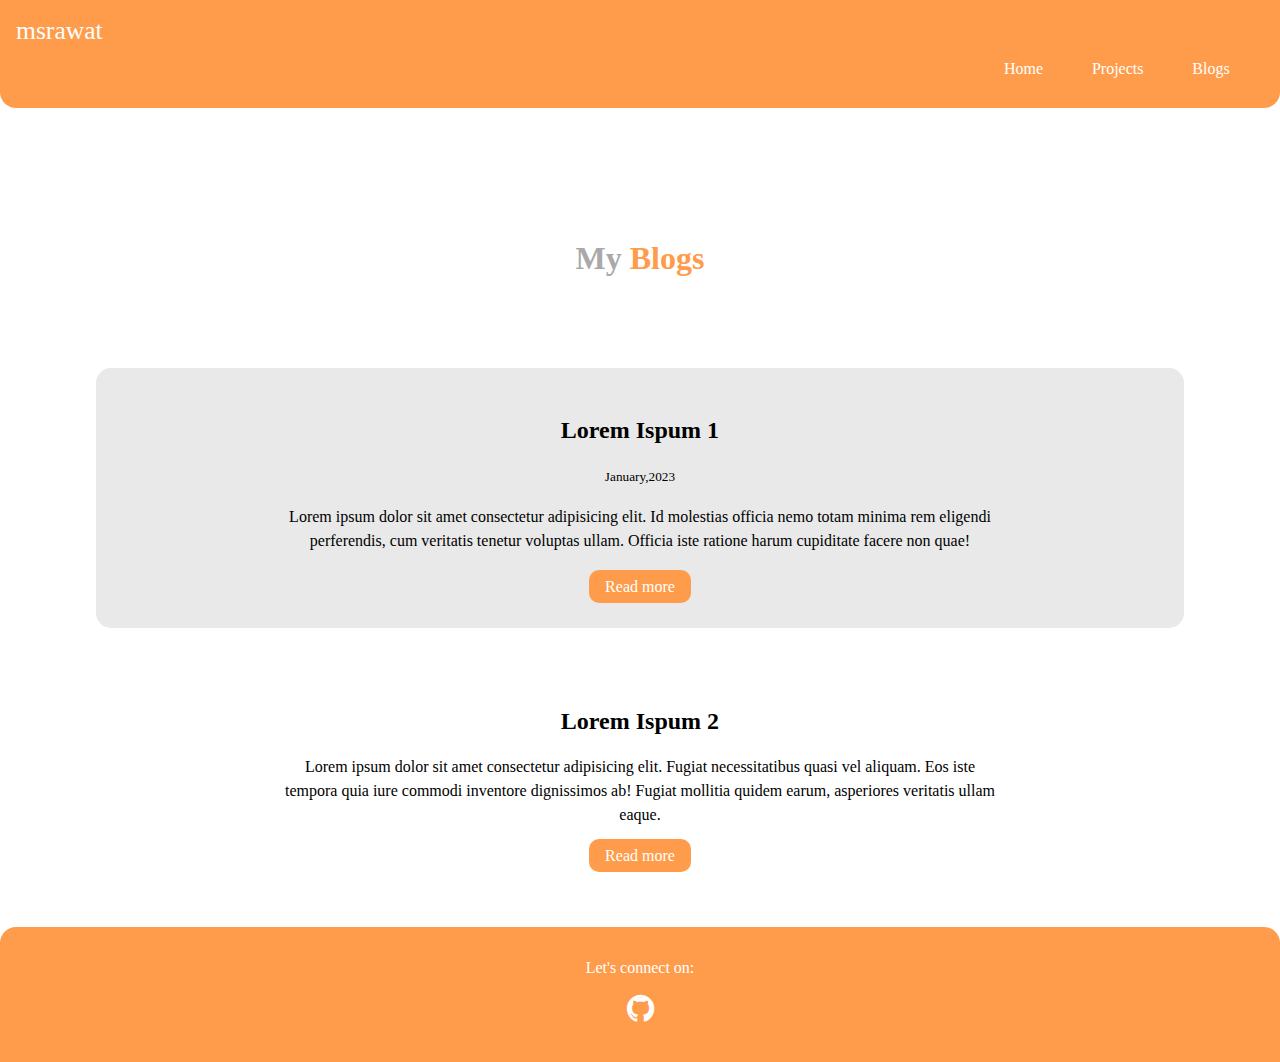
<file: Blogs.html>
<!DOCTYPE html>
<html lang="en">
<head>
    <meta charset="UTF-8">
    <meta http-equiv="X-UA-Compatible" content="IE=edge">
    <meta name="viewport" content="width=device-width, initial-scale=1.0">
    <title>Blogs</title>
    <link rel="stylesheet" href="./Style.css">
    <link rel="preconnect" href="https://fonts.googleapis.com">
    <link rel="preconnect" href="https://fonts.gstatic.com" crossorigin>
    <link href="https://fonts.googleapis.com/css2?family=Lato&display=swap" rel="stylesheet">
    <link rel="stylesheet" href="https://cdnjs.cloudflare.com/ajax/libs/font-awesome/4.7.0/css/font-awesome.min.css">
</head>
<body>
    
    <div class="nav-bar" >

        <div class="nav-designer-name" >msrawat</div>

        <ul class="nav-bar-unordered-list" >

            <li class="nav-bar-link" ><a href="./Home.html">Home</a></li>

            <li class="nav-bar-link"><a href="./Project.html">Projects</a></li>

            <li class="nav-bar-link"><a href="./Blogs.html">Blogs</a></li>

        </ul>
    </div>


    <h1 class="my-project-heading" >My <span class="the-coder-color" >Blogs</span></h1>

    <section class="section section-two" >

        <div class="off-white-section" >

            <h2 class="off-white-section-heading" >Lorem Ispum 1</h2>

            <h5 class="date" >January,2023</h5>
            
            <p class="section-text" >Lorem ipsum dolor sit amet consectetur adipisicing elit. Id molestias officia nemo totam minima rem eligendi perferendis, cum veritatis tenetur voluptas ullam. Officia iste ratione harum cupiditate facere non quae!</p>


            <div class="links-container" >
            
                <a href="#" class="primary-link" >Read more</a>

            </div>


        </div>

    </section>

    <section class="section" >

        <div class="white-section" >

            <h2 class="white-section-heading" >Lorem Ispum 2</h2>

            <p class="section-text">Lorem ipsum dolor sit amet consectetur adipisicing elit. Fugiat necessitatibus quasi vel aliquam. Eos iste tempora quia iure commodi inventore dignissimos ab! Fugiat mollitia quidem earum, asperiores veritatis ullam eaque.</p>

            
            <div class="primary-link-container" >

                <a href="#" class="primary-link" >Read more</a>

            </div>


        </div>

    </section>

    <footer class="footer" >

        <div class="small-heading-inside-footer" >Let's connect on:</div>
    
        <ul class="footer-unordered-list" >

            <li class="footer-link" ><a href="https://github.com/rawatmrityunjay?tab=repositories"><i class="fa fa-github fa-2x  " aria-hidden="true"></i></a></li>

        </ul>

    </footer>



</body>
</html>
</file>
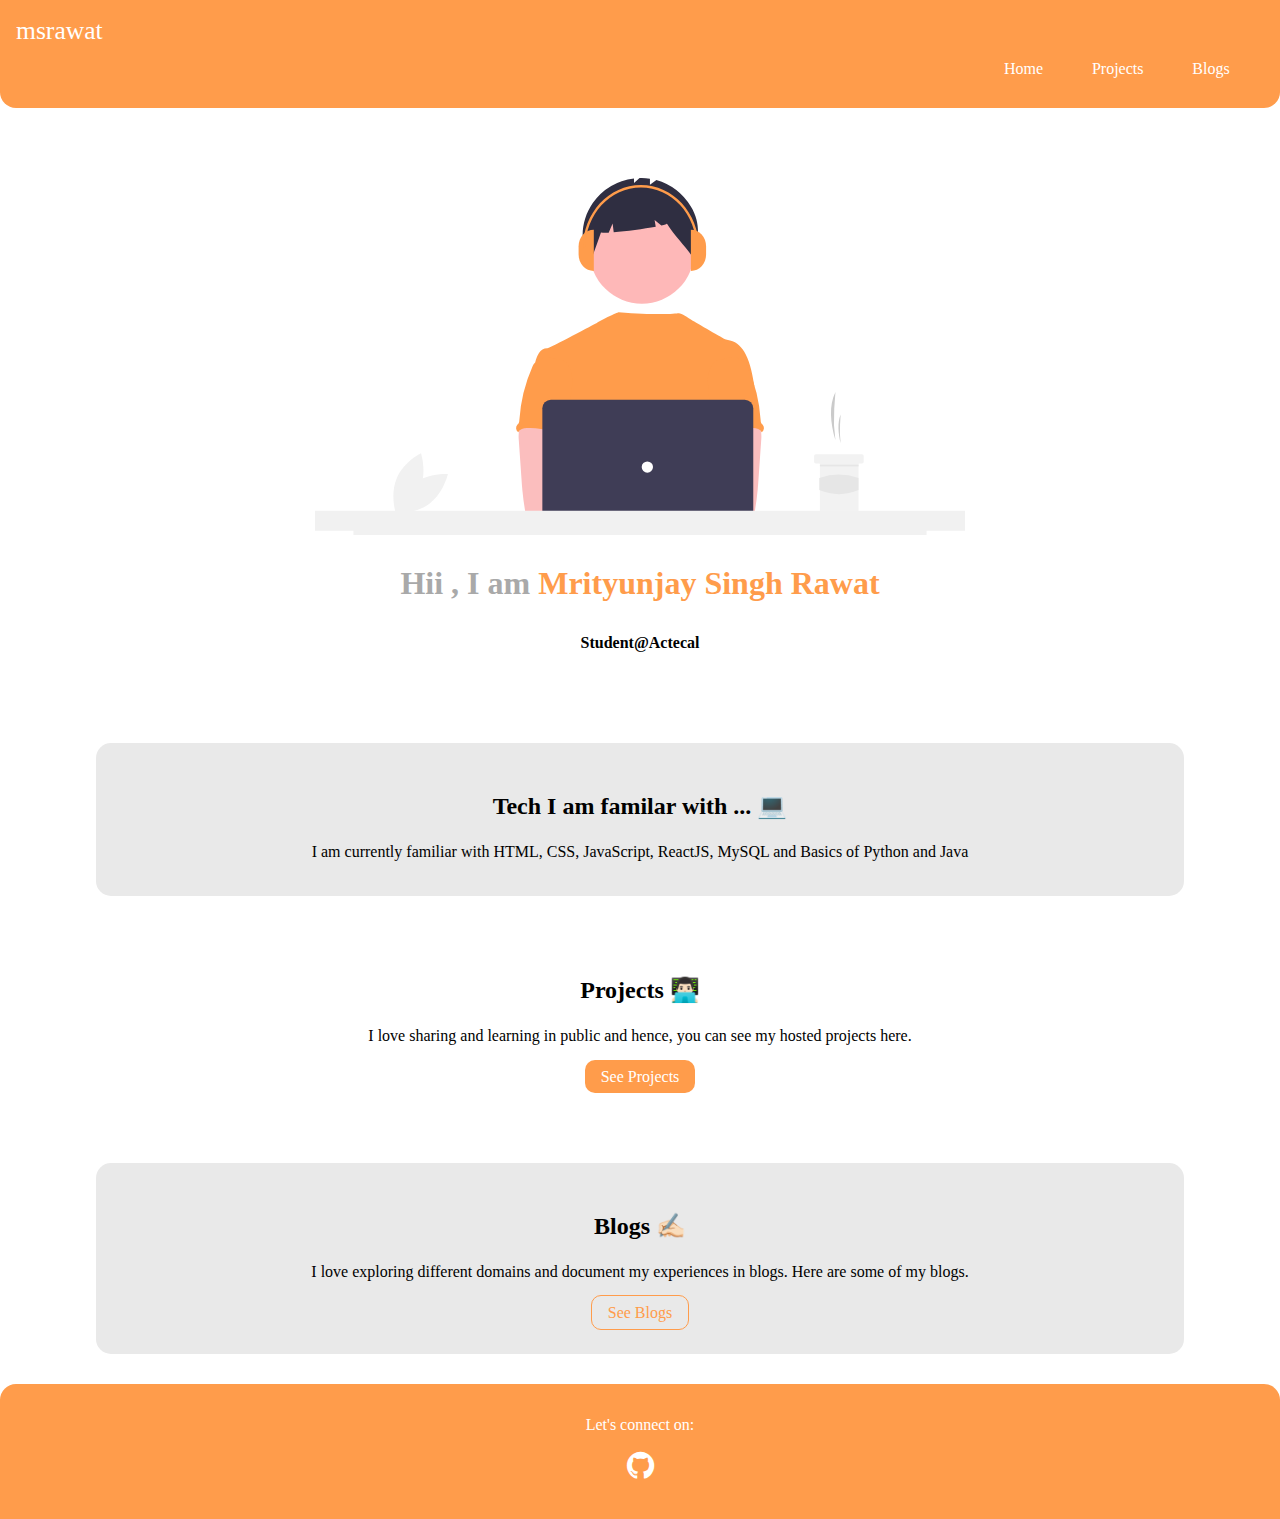
<file: Home.html>
<!DOCTYPE html>
<html lang="en">
<head>
    <meta charset="UTF-8">
    <meta http-equiv="X-UA-Compatible" content="IE=edge">
    <meta name="viewport" content="width=device-width, initial-scale=1.0">
    <title>Home</title>
    <link rel="stylesheet" href="./Style.css">
    <link rel="preconnect" href="https://fonts.googleapis.com">
    <link rel="preconnect" href="https://fonts.gstatic.com" crossorigin>
    <link href="https://fonts.googleapis.com/css2?family=Lato&display=swap" rel="stylesheet">
    <link rel="stylesheet" href="https://cdnjs.cloudflare.com/ajax/libs/font-awesome/4.7.0/css/font-awesome.min.css">



</head>
<body>
    

    <div class="nav-bar" >

        <div class="nav-designer-name" >msrawat</div>

        <ul class="nav-bar-unordered-list" >

            <li class="nav-bar-link" ><a href="./Home.html">Home</a></li>

            <li class="nav-bar-link"><a href="./Project.html">Projects</a></li>

            <li class="nav-bar-link"><a href="./Blogs.html">Blogs</a></li>

        </ul>


    </div>

    <div class="header" >

        <svg xmlns="http://www.w3.org/2000/svg" class="svg-image" data-name="Layer 1" width="878.63037" height="483" viewBox="0 0 878.63037 483" xmlns:xlink="http://www.w3.org/1999/xlink"><path d="M294.7164,621.20348c-19.51084,14.54436-25.04043,40.13465-25.04043,40.13465s26.10369,2.00928,45.61453-12.53511,25.04043-40.13465,25.04043-40.13465S314.22725,606.65916,294.7164,621.20348Z" transform="translate(-160.68481 -208.5)" fill="#f1f1f1"/><path d="M302.84375,628.03207c-9.37708,22.45621-32.86178,34.02822-32.86178,34.02822s-8.28141-24.83665,1.09568-47.29286,32.86172-34.02822,32.86172-34.02822S312.22084,605.57587,302.84375,628.03207Z" transform="translate(-160.68481 -208.5)" fill="#f1f1f1"/><path d="M864.18723,563.11405h0a194.65688,194.65688,0,0,1-1.63336-42.19544l1.63336-23.307h0c-9.00016,17.90831-6.96615,41.47881,0,65.50242Z" transform="translate(-160.68481 -208.5)" fill="#cacaca"/><path d="M871.20535,567.013h0a143.0906,143.0906,0,0,1-.78588-25.11633l.78588-13.87323h0C866.87509,538.68318,867.85373,552.71319,871.20535,567.013Z" transform="translate(-160.68481 -208.5)" fill="#cacaca"/><path d="M902.40062,584.17028v7.79791a2.3515,2.3515,0,0,1-2.33937,2.33937h-3.899a.777.777,0,0,0-.77979.77979v63.94288a2.35149,2.35149,0,0,1-2.33937,2.33937H845.47587a2.34116,2.34116,0,0,1-2.33938-2.33937V595.08735a.78216.78216,0,0,0-.77979-.77979H837.678a2.34117,2.34117,0,0,1-2.33937-2.33937v-7.79791a2.33615,2.33615,0,0,1,2.33937-2.33938h62.3833A2.3464,2.3464,0,0,1,902.40062,584.17028Z" transform="translate(-160.68481 -208.5)" fill="#f2f2f2"/><rect x="682.52174" y="387.4451" width="52.24601" height="2.33937" fill="#e6e6e6"/><path d="M895.3825,630.36884c-17.48271,7.23486-35.15611,7.31459-53.0258,0v-16.481a83.27378,83.27378,0,0,1,53.0258,0Z" transform="translate(-160.68481 -208.5)" fill="#e6e6e6"/><circle id="fff0188c-9915-4c0d-8339-9317a77083e8" data-name="Ellipse 276" cx="441.8526" cy="99.21067" r="70.6659" fill="#feb8b8"/><path id="ac220ed6-7c3f-4d1e-8d82-3295770c496a-743" data-name="Path 1461" d="M668.54008,246.746a81.61376,81.61376,0,0,0-46.43-35.49166l-8.6754,6.33079v-8.22035a75.12281,75.12281,0,0,0-14.03207-.81741l-7.48468,6.7722V209.11a80.83444,80.83444,0,0,0-55.76328,33.16889c-16.25407,23.43225-18.99783,56.03165-3.01076,79.65191,4.38811-13.48715,9.71486-26.14193,14.1043-39.62775a39.91571,39.91571,0,0,0,10.39873.05039l5.339-12.45857,1.49177,11.93136c16.54971-1.44138,41.0963-4.60742,56.785-7.50784l-1.52581-9.15355,9.12769,7.606c4.80635-1.10624,7.66041-2.11028,7.42476-2.87726,11.66844,18.81119,25.94847,30.82566,37.61558,49.63682C678.33663,293.0056,683.43725,270.95065,668.54008,246.746Z" transform="translate(-160.68481 -208.5)" fill="#2f2e41"/><path d="M754.51974,489.43043c-2.43-14.61929-4.93649-29.51921-11.73089-42.68893-4.46552-8.62629-11.55394-16.84664-21.1096-18.55231a20.4215,20.4215,0,0,1-5.49659-1.27245c-2.79985-1.34871-40.42516-22.82733-46.40535-26.56828-5.13471-3.21152-13.24023-9.158-17.32725-9.158-4.11163-.09038-19.87765,3.579-81.41374-1.23129,0,0-16.90485,6.66319-29.98543,14.74285-.19823-.13063-63.869,34.06031-66.261,33.97034-4.53005-.19075-8.74079,2.70971-11.33775,6.36219-2.5963,3.65239-3.81429,8.174-5.08948,12.54576,13.90677,30.97,26.6308,61.97961,40.5389,92.94963a7.93068,7.93068,0,0,1,1.00579,3.81454,9.30964,9.30964,0,0,1-1.7302,3.81453c-6.82034,10.95592-6.60348,24.736-5.85845,37.61284.74569,12.87686,1.66766,26.47839-4.087,38.02019-1.56523,3.16878-3.60075,6.06924-5.08948,9.238-3.48634,7.17681-4.74624,30.13086-2.71,37.84166l255.12065,7.30869C730.06748,673.1021,754.51974,489.43043,754.51974,489.43043Z" transform="translate(-160.68481 -208.5)" fill="#ff9c4b"/><path id="bb46eb08-8e3e-4ac5-913b-26d221d967b9-744" data-name="Path 1421" d="M436.31023,551.90313a45.04293,45.04293,0,0,0-.15258,11.10851l3.65653,52.51275c.34331,4.94938.68117,9.88653,1.14573,14.82359.87734,9.58136,2.18792,19.08639,3.81455,28.57778a5.08966,5.08966,0,0,0,5.21639,4.94937c16.096,3.40585,32.72612,3.26965,49.15321,2.34185,25.067-1.39909,89.1978-4.0461,93.11589-9.13583s1.63483-13.32231-3.474-17.43793-89.73865-14.14932-89.73865-14.14932c.82693-6.55285,3.32139-12.72429,5.68777-18.946,4.25049-11.03491,8.22035-22.43228,8.29664-34.2533s-4.37719-24.24962-14.0607-31.02182c-7.9656-5.5597-18.22129-6.591-27.928-6.3621-7.06238.203-19.26485-1.48907-25.71553,1.27245C440.22288,538.431,437.26387,546.90479,436.31023,551.90313Z" transform="translate(-160.68481 -208.5)" fill="#fbbebe"/><path id="efe93a1e-ccdd-49fd-af5f-e26394aa0937-745" data-name="Path 1430" d="M457.62676,458.523a13.16962,13.16962,0,0,0-2.82413,4.51753A213.58786,213.58786,0,0,0,436.862,536.35613a7.32926,7.32926,0,0,1-.82693,3.55028,15.53466,15.53466,0,0,1-1.87049,2.023,7.02422,7.02422,0,0,0,.84,9.89817q.17346.1463.35609.28121c2.09937-3.95082,7.125-5.24231,11.59215-5.58556,21.38872-1.692,42.28155,8.25852,63.73432,7.50784-1.51355-5.23-3.69057-10.25571-4.92486-15.54841-5.4589-23.50169,8.15632-49.08916-.19073-71.72579-1.6675-4.52979-4.45348-8.98325-8.84294-10.96818a23.55527,23.55527,0,0,0-5.66189-1.49858c-5.42075-.97952-16.21183-5.166-21.45275-3.48622-1.93452.624-2.69742,2.44268-4.3009,3.54209C462.87722,455.90186,459.64576,456.474,457.62676,458.523Z" transform="translate(-160.68481 -208.5)" fill="#ff9c4b"/><path id="a38c3c09-000b-42b7-8619-0229d8aff5e9-746" data-name="Path 1421" d="M754.67242,536.1831c-6.45068-2.76152-18.65315-1.06948-25.71553-1.27245-9.70666-.22892-19.96235.8024-27.928,6.3621-9.68351,6.7722-14.137,19.2008-14.0607,31.02182s4.04615,23.21839,8.29664,34.2533c2.36638,6.22174,4.86084,12.39318,5.68777,18.946,0,0-84.62988,10.0337-89.73865,14.14932s-7.39205,12.34819-3.474,17.43793,126.17305,10.19983,142.2691,6.794a5.08966,5.08966,0,0,0,5.21639-4.94937c1.62663-9.49139,2.93721-18.99642,3.81455-28.57778.46456-4.93706.80242-9.87421,1.14573-14.82359l3.65653-52.51275a45.04293,45.04293,0,0,0-.15258-11.10851C762.73613,546.90479,759.77712,538.431,754.67242,536.1831Z" transform="translate(-160.68481 -208.5)" fill="#fbbebe"/><path id="bd3879bf-5d05-49be-b690-c4d97e29a2ab-747" data-name="Path 1430" d="M734.68691,454.346c-1.60348-1.09941-2.36638-2.91813-4.3009-3.54209-5.24092-1.67976-16.032,2.5067-21.45275,3.48622a23.55527,23.55527,0,0,0-5.66189,1.49858c-4.38946,1.98493-7.17544,6.43839-8.84294,10.96818-8.34705,22.63663,5.26817,48.2241-.19073,71.72579-1.23429,5.2927-3.41131,10.3184-4.92486,15.54841,21.45277.75068,42.3456-9.19987,63.73432-7.50784,4.46712.34325,9.49278,1.63474,11.59215,5.58556q.18253-.13482.35609-.28121a7.02422,7.02422,0,0,0,.84005-9.89817,15.53466,15.53466,0,0,1-1.87049-2.023,7.32926,7.32926,0,0,1-.82693-3.55028,213.58786,213.58786,0,0,0-17.94066-73.31562,13.16962,13.16962,0,0,0-2.82413-4.51753C740.35424,456.474,737.12278,455.90186,734.68691,454.346Z" transform="translate(-160.68481 -208.5)" fill="#ff9c4b"/><circle cx="420.92361" cy="438.81028" r="19.07275" fill="#fbbebe"/><circle cx="463.15612" cy="438.81028" r="19.07275" fill="#fbbebe"/><path d="M741.57233,690.28819H479.54154a11.55237,11.55237,0,0,1-11.53931-11.53864V519.78292a11.55237,11.55237,0,0,1,11.53931-11.53864H741.57233a11.55237,11.55237,0,0,1,11.5393,11.53864V678.74955A11.55237,11.55237,0,0,1,741.57233,690.28819Z" transform="translate(-160.68481 -208.5)" fill="#3f3d56"/><circle id="bf1cdf42-3b4f-4239-91c9-f6802a29e918" data-name="Ellipse 263" cx="449.2365" cy="390.76627" r="7.63455" fill="#fff"/><polygon points="878.63 449.724 0 449.724 0 476.724 51.97 476.724 51.97 483 826.68 483 826.68 476.724 878.63 476.724 878.63 449.724" fill="#f1f1f1"/><path d="M537.55552,334.04923h0c-11.3546,0-20.55934-9.95244-20.55934-22.22945h0V300.705c0-12.277,9.20473-22.22945,20.55933-22.22945h0v55.57369Z" transform="translate(-160.68481 -208.5)" fill="#ff9c4b"/><path d="M668.77923,278.47558h0c11.35461,0,20.55935,9.95245,20.55935,22.22943v11.11477c0,12.277-9.20472,22.22945-20.55935,22.22945h0V278.47558Z" transform="translate(-160.68481 -208.5)" fill="#ff9c4b"/><path d="M679.55259,302.45164h-3.262c0-44.73-33.65638-81.12069-75.026-81.12069-41.36939,0-75.02605,36.3907-75.02605,81.12069h-3.262c0-46.6749,35.11988-84.64766,78.288-84.64766C644.433,217.804,679.55259,255.77677,679.55259,302.45164Z" transform="translate(-160.68481 -208.5)" fill="#ff9c4b"/></svg>

        <h1 class="coder-name" >Hii , I am  <span class="the-coder-color" >Mrityunjay Singh Rawat</span></h1>

    </div>

    <h4 class="about-community" >Student@Actecal</h4>

    <section class="section section-two" >

        <div class="off-white-section" >

            <h2 class="off-white-section-heading" >Tech I am familar with ... 💻</h2>
            
            <p class="section-text" >I am currently familiar with HTML, CSS, JavaScript, ReactJS, MySQL and Basics of Python and Java</p>

        </div>

    </section>

    <section class="section" >

        <div class="white-section" >

            <h2 class="white-section-heading" >Projects 👨🏻‍💻</h2>
            
            <p class="section-text">I love sharing and learning in public and hence, you can see my hosted projects here.</p>

            
            <div class="primary-link-container" >

                <a href="./Project.html" class="primary-link" >See Projects</a>

            </div>


        </div>

    </section>

    <section class="section section-three" >

        <div class="off-white-section" >

            <h2 class="off-white-section-heading" >Blogs ✍🏻</h2>
            
            <p class="section-text" >I love exploring different domains and document my experiences in blogs. Here are some of my blogs.</p>


            <div class="secondary-link-container" >

                <a href="./Blogs.html" class="secondary-link" >See Blogs</a>

            </div>


        </div>

    </section>

    
    <footer class="footer" >

        <div class="small-heading-inside-footer" >Let's connect on:</div>
    
        <ul class="footer-unordered-list" >

            <li class="footer-link" ><a href="https://github.com/rawatmrityunjay?tab=repositories"><i class="fa fa-github fa-2x  " aria-hidden="true"></i></a></li>

        </ul>

    </footer>

</body>
</html>
</file>
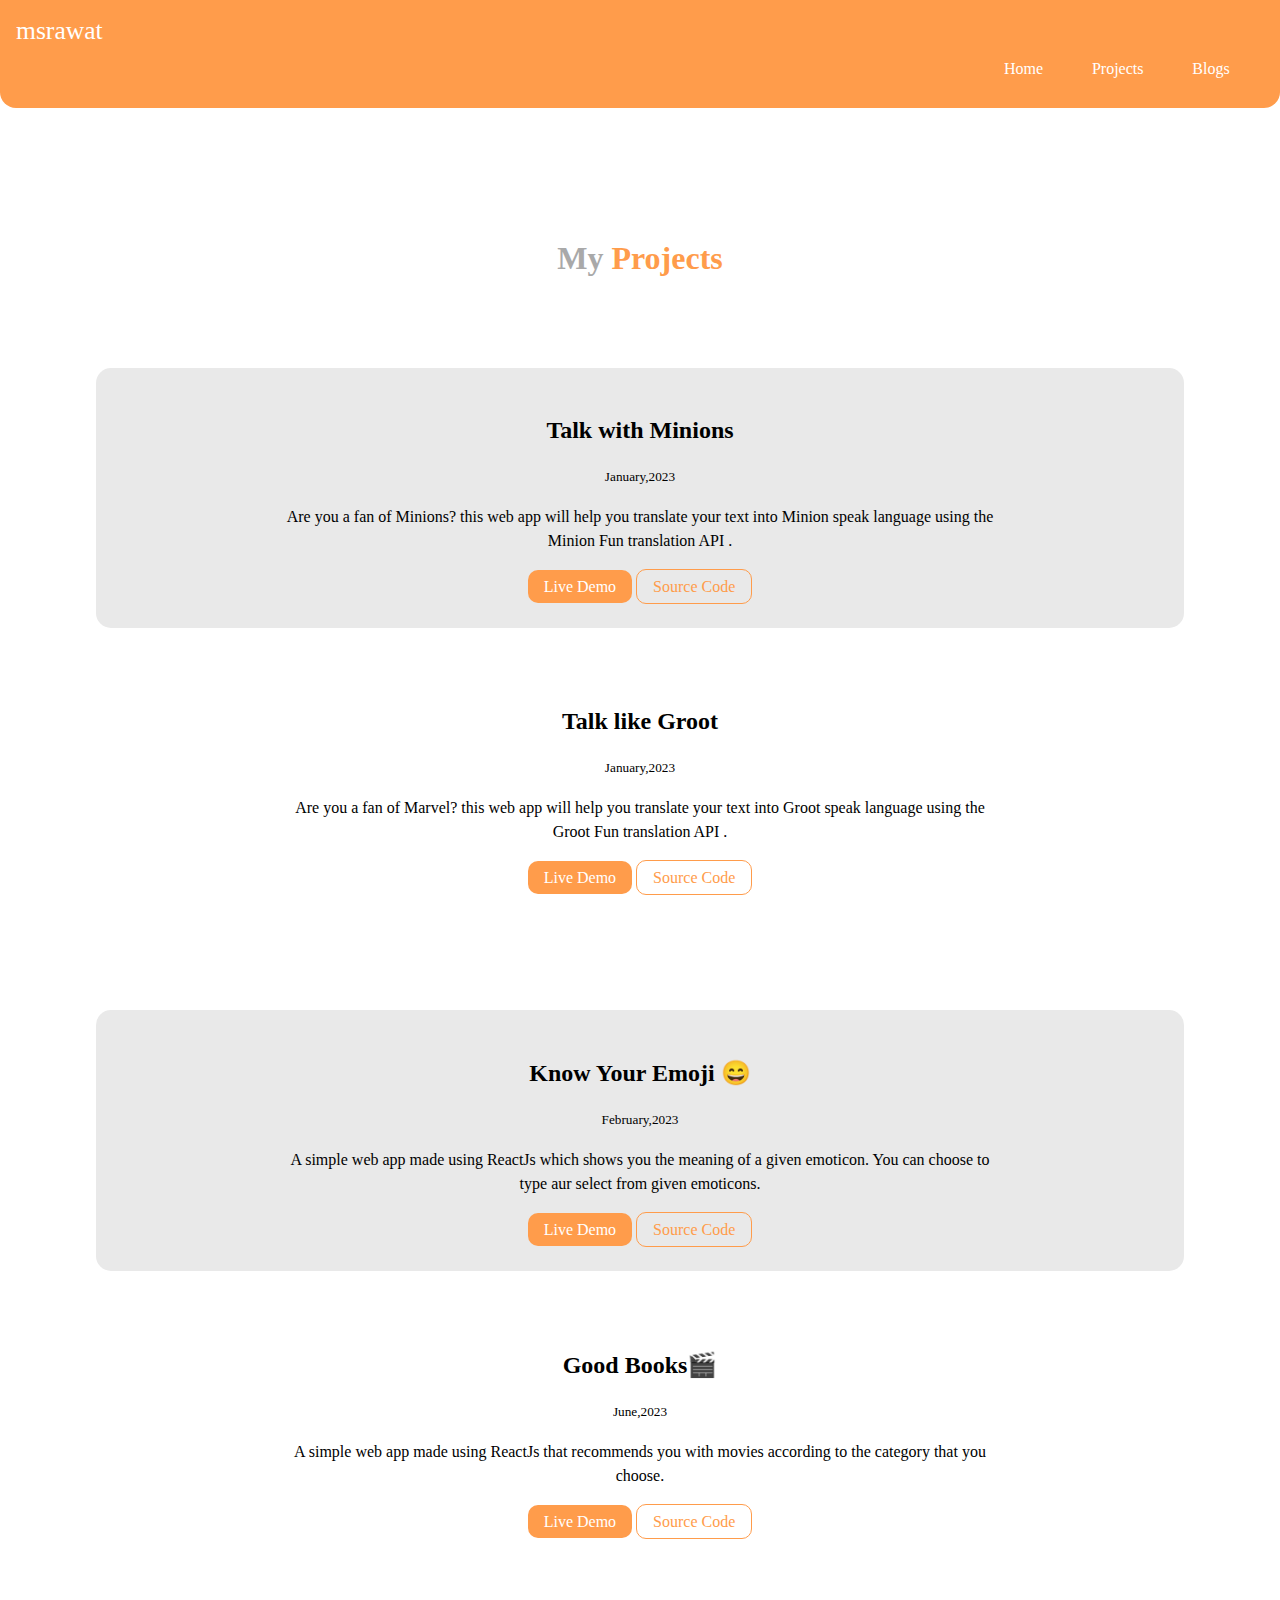
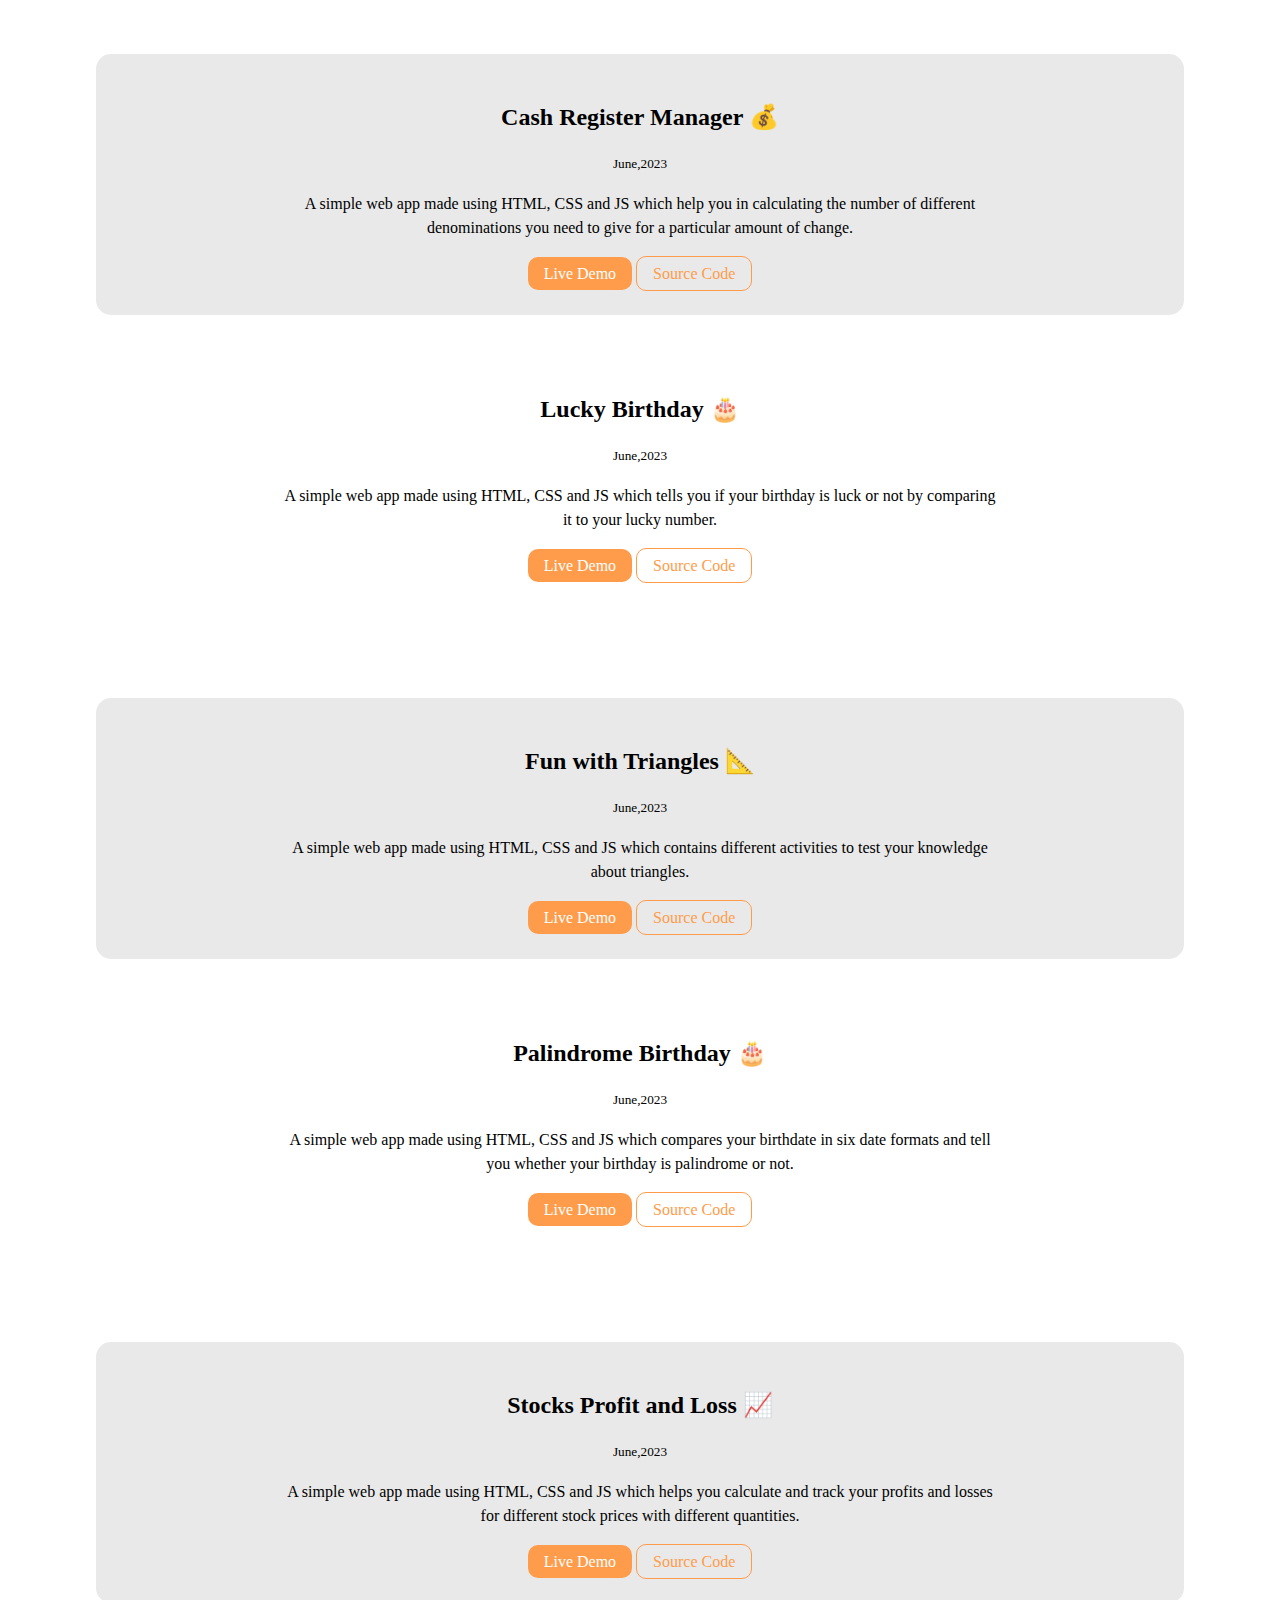
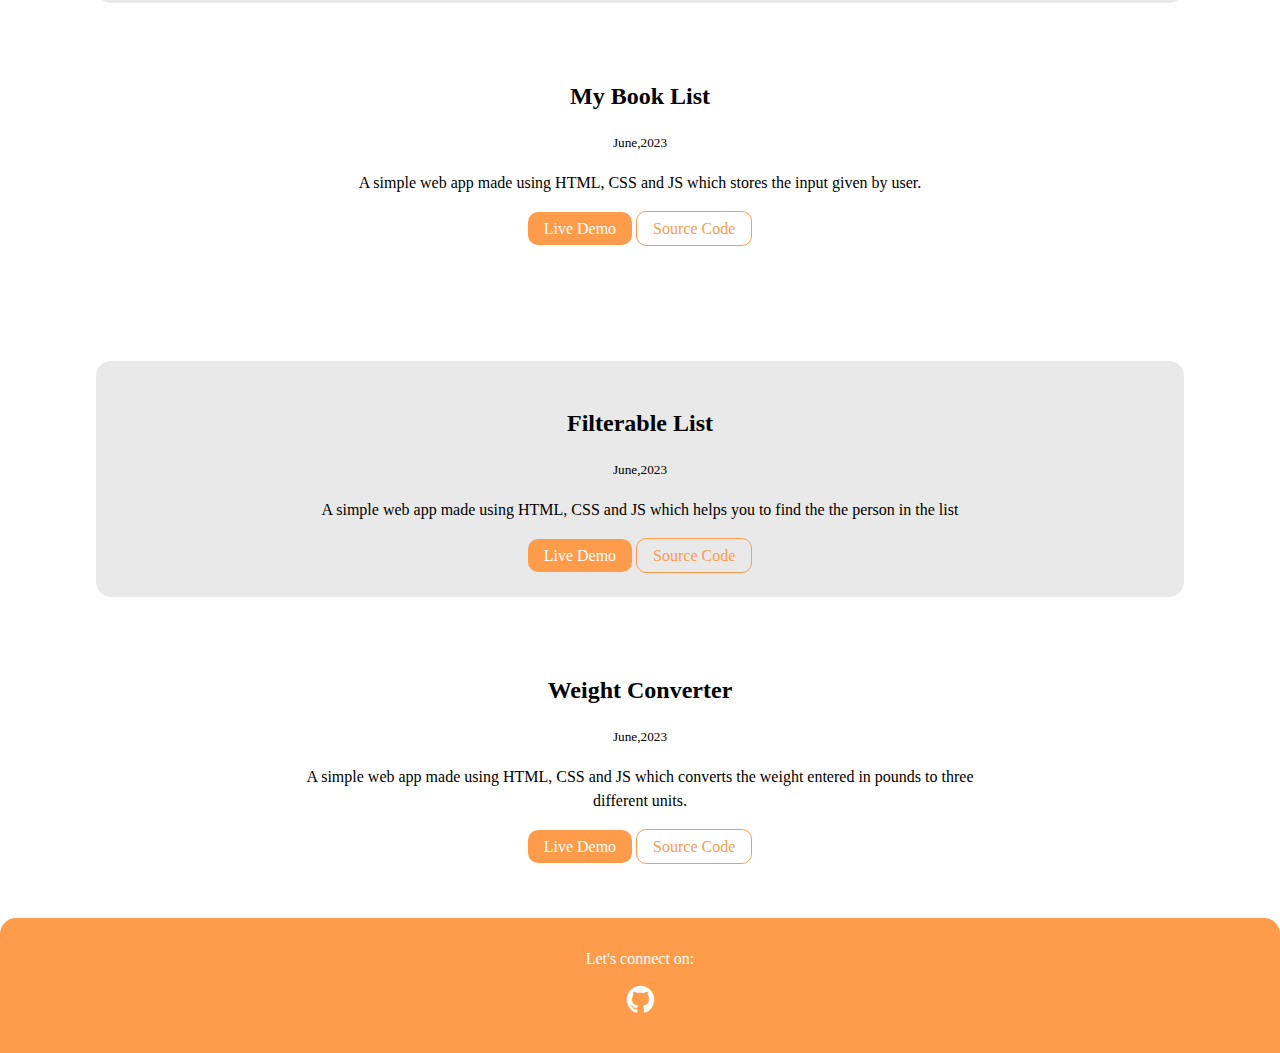
<file: Project.html>
<!DOCTYPE html>
<html lang="en">
<head>
    <meta charset="UTF-8">
    <meta http-equiv="X-UA-Compatible" content="IE=edge">
    <meta name="viewport" content="width=device-width, initial-scale=1.0">
    <title>Projects</title>
    <link rel="stylesheet" href="./Style.css">
    <link rel="preconnect" href="https://fonts.googleapis.com">
    <link rel="preconnect" href="https://fonts.gstatic.com" crossorigin>
    <link href="https://fonts.googleapis.com/css2?family=Lato&display=swap" rel="stylesheet">
    <link rel="stylesheet" href="https://cdnjs.cloudflare.com/ajax/libs/font-awesome/4.7.0/css/font-awesome.min.css">
</head>
<body>
    
    <div class="nav-bar" >

        <div class="nav-designer-name" >msrawat</div>

        <ul class="nav-bar-unordered-list" >

            <li class="nav-bar-link" ><a href="./Home.html">Home</a></li>

            <li class="nav-bar-link"><a href="./Project.html">Projects</a></li>

            <li class="nav-bar-link"><a href="./Blogs.html">Blogs</a></li>

        </ul>


    </div>

    <h1 class="my-project-heading" >My <span class="the-coder-color" >Projects</span></h1>

    <section class="section section-two" >

        <div class="off-white-section" >

            <h2 class="off-white-section-heading" >Talk with Minions</h2>

            <h5 class="date" >January,2023</h5>
            
            <p class="section-text" >Are you a fan of Minions? this web app will help you translate your text into Minion speak language using the Minion Fun translation API .</p>


            <div class="links-container" >
            
                <a href="https://mukkuminion.netlify.app" target="_blank" class="primary-link" >Live Demo</a>

                <a href="https://github.com/rawatmrityunjay/Minion-Talk" target="_blank" class="secondary-link" >Source Code</a>

            </div>
        </div>

    </section>

    <section class="section" >

        <div class="white-section" >

            <h2 class="white-section-heading" >Talk like Groot</h2>

            <h5 class="date" >January,2023</h5>

            <p class="section-text" >Are you a fan of Marvel? this web app will help you translate your text into Groot speak language using the Groot Fun translation API .</p>

            
            <div class="links-container" >
            
                <a href="https://mukku-groot.netlify.app" target="_blank" class="primary-link" >Live Demo</a>

                <a href="https://github.com/rawatmrityunjay/Groot-Talk" target="_blank" class="secondary-link" >Source Code</a>

            </div>


        </div>

    </section>

    <section class="section section-two" >

        <div class="off-white-section" >

            <h2 class="off-white-section-heading" >Know Your Emoji 😄</h2>

            <h5 class="date" >February,2023</h5>
            
            <p class="section-text" >A simple web app made using ReactJs which shows you the meaning of a given emoticon. You can choose to type aur select from given emoticons.</p>


            <div class="links-container" >
            
                <a href="https://emoji-teller.netlify.app" target="_blank" class="primary-link" >Live Demo</a>

                <a href="https://github.com/rawatmrityunjay/Emoji-Teller" target="_blank" class="secondary-link" >Source Code</a>

            </div>
        </div>

    </section>

    <section class="section" >

        <div class="white-section" >

            <h2 class="white-section-heading" >Good Books🎬</h2>

            <h5 class="date" >June,2023</h5>

            <p class="section-text" >A simple web app made using ReactJs that recommends you with movies according to the category that you choose.</p>

            
            <div class="links-container" >
            
                <a href="https://msrawatbooks.netlify.app/" target="_blank" class="primary-link" >Live Demo</a>

                <a href="https://github.com/rawatmrityunjay/good-books" target="_blank" class="secondary-link" >Source Code</a>

            </div>


        </div>

    </section>

    <section class="section section-two" >

        <div class="off-white-section" >

            <h2 class="off-white-section-heading" >Cash Register Manager 💰</h2>

            <h5 class="date" >June,2023</h5>
            
            <p class="section-text" >A simple web app made using HTML, CSS and JS which help you in calculating the number of different denominations you need to give for a particular amount of change.</p>


            <div class="links-container" >
            
                <a href="https://msrawatregister.netlify.app" target="_blank" class="primary-link" >Live Demo</a>

                <a href="https://github.com/rawatmrityunjay/cash-register-app" target="_blank" class="secondary-link" >Source Code</a>

            </div>
        </div>

    </section>

    <section class="section" >

        <div class="white-section" >

            <h2 class="white-section-heading" >Lucky Birthday 🎂</h2>

            <h5 class="date" >June,2023</h5>

            <p class="section-text" >A simple web app made using HTML, CSS and JS which tells you if your birthday is luck or not by comparing it to your lucky number.</p>

            
            <div class="links-container" >
            
                <a href="https://msrawatluckybirthday.netlify.app" target="_blank" class="primary-link" >Live Demo</a>

                <a href="https://github.com/rawatmrityunjay/lucky-birthday" target="_blank" class="secondary-link" >Source Code</a>

            </div>


        </div>

    </section>

    <section class="section section-two" >

        <div class="off-white-section" >

            <h2 class="off-white-section-heading" >Fun with Triangles 📐</h2>

            <h5 class="date" >June,2023</h5>
            
            <p class="section-text" >A simple web app made using HTML, CSS and JS which contains different activities to test your knowledge about triangles.</p>


            <div class="links-container" >
            
                <a href="https://msrawattriangles.netlify.app" target="_blank" class="primary-link" >Live Demo</a>

                <a href="https://github.com/rawatmrityunjay/fun-with-triangles" target="_blank" class="secondary-link" >Source Code</a>

            </div>
        </div>

    </section>

    <section class="section" >

        <div class="white-section" >

            <h2 class="white-section-heading" >Palindrome Birthday 🎂</h2>

            <h5 class="date" >June,2023</h5>

            <p class="section-text" >A simple web app made using HTML, CSS and JS which compares your birthdate in six date formats and tell you whether your birthday is palindrome or not.</p>

            
            <div class="links-container" >
            
                <a href="https://msrawatplaindromebirthday.netlify.app" target="_blank" class="primary-link" >Live Demo</a>

                <a href="https://github.com/rawatmrityunjay/palindrome-birthday" target="_blank" class="secondary-link" >Source Code</a>

            </div>


        </div>

    </section>

    <section class="section section-two" >

        <div class="off-white-section" >

            <h2 class="off-white-section-heading" >Stocks Profit and Loss 📈</h2>

            <h5 class="date" >June,2023</h5>
            
            <p class="section-text" >A simple web app made using HTML, CSS and JS which helps you calculate and track your profits and losses for different stock prices with different quantities.</p>


            <div class="links-container" >
            
                <a href="https://msrawatstockcalc.netlify.app" target="_blank" class="primary-link" >Live Demo</a>

                <a href="https://github.com/rawatmrityunjay/stock-calculator" target="_blank" class="secondary-link" >Source Code</a>

            </div>
        </div>

    </section>

    

    <section class="section" >

        <div class="white-section" >

            <h2 class="white-section-heading" >My Book List</h2>

            <h5 class="date" >June,2023</h5>

            <p class="section-text" >A simple web app made using HTML, CSS and JS which stores the input given by user.</p>

            
            <div class="links-container" >
            
                <a href="https://msrawatbooklist.netlify.app/" target="_blank" class="primary-link" >Live Demo</a>

                <a href="https://github.com/rawatmrityunjay/book-list" target="_blank" class="secondary-link" >Source Code</a>

            </div>


        </div>

    </section>

    <section class="section section-two" >

        <div class="off-white-section" >

            <h2 class="off-white-section-heading" >Filterable List</h2>

            <h5 class="date" >June,2023</h5>
            
            <p class="section-text" >A simple web app made using HTML, CSS and JS which helps you to find the the person in the list</p>


            <div class="links-container" >
            
                <a href="https://msrawatfilterabllelist.netlify.app/" target="_blank" class="primary-link" >Live Demo</a>

                <a href="https://github.com/rawatmrityunjay/filterable_list" target="_blank" class="secondary-link" >Source Code</a>

            </div>
        </div>

    </section>

    <section class="section" >

        <div class="white-section" >

            <h2 class="white-section-heading" >Weight Converter</h2>

            <h5 class="date" >June,2023</h5>

            <p class="section-text" >A simple web app made using HTML, CSS and JS which converts the weight entered in pounds to three different units.</p>

            
            <div class="links-container" >
            
                <a href="https://msrawatweightconverter.netlify.app/" target="_blank" class="primary-link" >Live Demo</a>

                <a href="https://github.com/rawatmrityunjay/weight-converter" target="_blank" class="secondary-link" >Source Code</a>

            </div>


        </div>

    </section>

    <footer class="footer" >

        <div class="small-heading-inside-footer" >Let's connect on:</div>
    
        <ul class="footer-unordered-list" >

            <li class="footer-link" ><a href="https://github.com/rawatmrityunjay?tab=repositories"><i class="fa fa-github fa-2x  " aria-hidden="true"></i></a></li>

        </ul>

    </footer>


</body>
</html>
</file>
<file: Style.css>
body{

    margin: 0px;

}


.nav-bar{

    background-color: #ff9c4b;
    height: 108px;
    border-bottom-left-radius: 1rem;
    border-bottom-right-radius: 1rem;

}

.nav-designer-name{

    color: white;
    position: absolute;
    margin-top: 1rem;
    margin-left: 1rem;
    font-size: 1.6rem;

}

.nav-bar-link{

    color: white;
    display: inline;
    margin: 0rem 1.4rem ;


}

.nav-bar-unordered-list {

    list-style: none;
    float: right;
    list-style: none;
    margin-top: 60px;
    margin-right: 28px;
    
}

.header{

    padding: 0rem 2rem;
    margin-top: 70px;

}

.svg-image{

    width: 100%;
    max-width: 650px;
    height: auto;
    display: block;
    margin: auto;
}

.coder-name{

    color: darkgray;
    width: auto;
    margin: auto;
    margin-top: 30px;
    text-align: center;

}

.the-coder-color{

    color: #ff9c4b;

}

.about-community{

    width: max-content;
    margin: auto;
    margin-top: 32px;

}


.section{

    padding: 2em;
    width:80%;
    margin: auto;
    border-radius: 15px;
    margin-top: 31px;

}

.white-section,.off-white-section{

    margin: auto;
    width:70%;

}

.white-section-heading,.off-white-section-heading{

    width: fit-content;
    margin: auto;
    text-align: justify;
    margin-top: 17px;

}

.section-two{

    background-color: #e9e9e9;
    margin-top: 91px;

}

.section-three{

    background-color: #e9e9e9;
    margin-top: 45px;

}

.section-text{

    width: auto;
    text-align: center;
    margin: auto;
    line-height: 24px;
    margin-top: 20px;

}

.primary-link{

    background-color: #ff9c4b;
    padding: .5em 1em .5em 1em;
    color: white ;
    border-radius: 10px;
    text-decoration: none;

}

.primary-link-container{

    width: max-content;
    margin: auto;
    margin-top: 20px;

}

.secondary-link{

    border: 1px solid #ff9c4b;
    color: #ff9c4b;
    padding: .5em 1em .5em 1em;
    border-radius: 10px;
    text-decoration: none;

}

.secondary-link-container{

    width: max-content;
    margin: auto;
    margin-top: 20px;

}


.footer{

    background-color: #ff9c4b;
    height: 71px;
    padding: 2rem 1rem;
    border-top-left-radius: 1rem;
    border-top-right-radius: 1rem;
    margin-top: 30px;

}

.small-heading-inside-footer{

    text-align: center;
    color: white;    

}

.footer-link{

    color: white;
    display: inline;
    margin: 0rem 1rem ;

}

.footer-unordered-list{

    text-align: center;
    padding-inline-start: 0;

}

.size-of-icon{

    font-size: 40px;

}

.my-project-heading{

    color: darkgray;
    width: max-content;
    margin: auto;
    margin-top: 132px;

}

.date{

    width: max-content;
    margin: auto;
    margin-top: 25px;    
    font-weight: 100;

}


.Live-demo-link{

    background-color: #ff9c4b;
    padding: .5em 1em .5em 1em;
    color: white ;
    border-radius: 10px;
    text-decoration: none;

}

.source-code-link{

    border: 1px solid #ff9c4b;
    color: #ff9c4b;
    padding: .5em 1em .5em 1em;
    border-radius: 10px;
    text-decoration: none;

}

.links-container{

    width: max-content;
    margin: auto;
    margin-top: 25px;

}

a{

    text-decoration: none;
    color: white;

}
</file>
